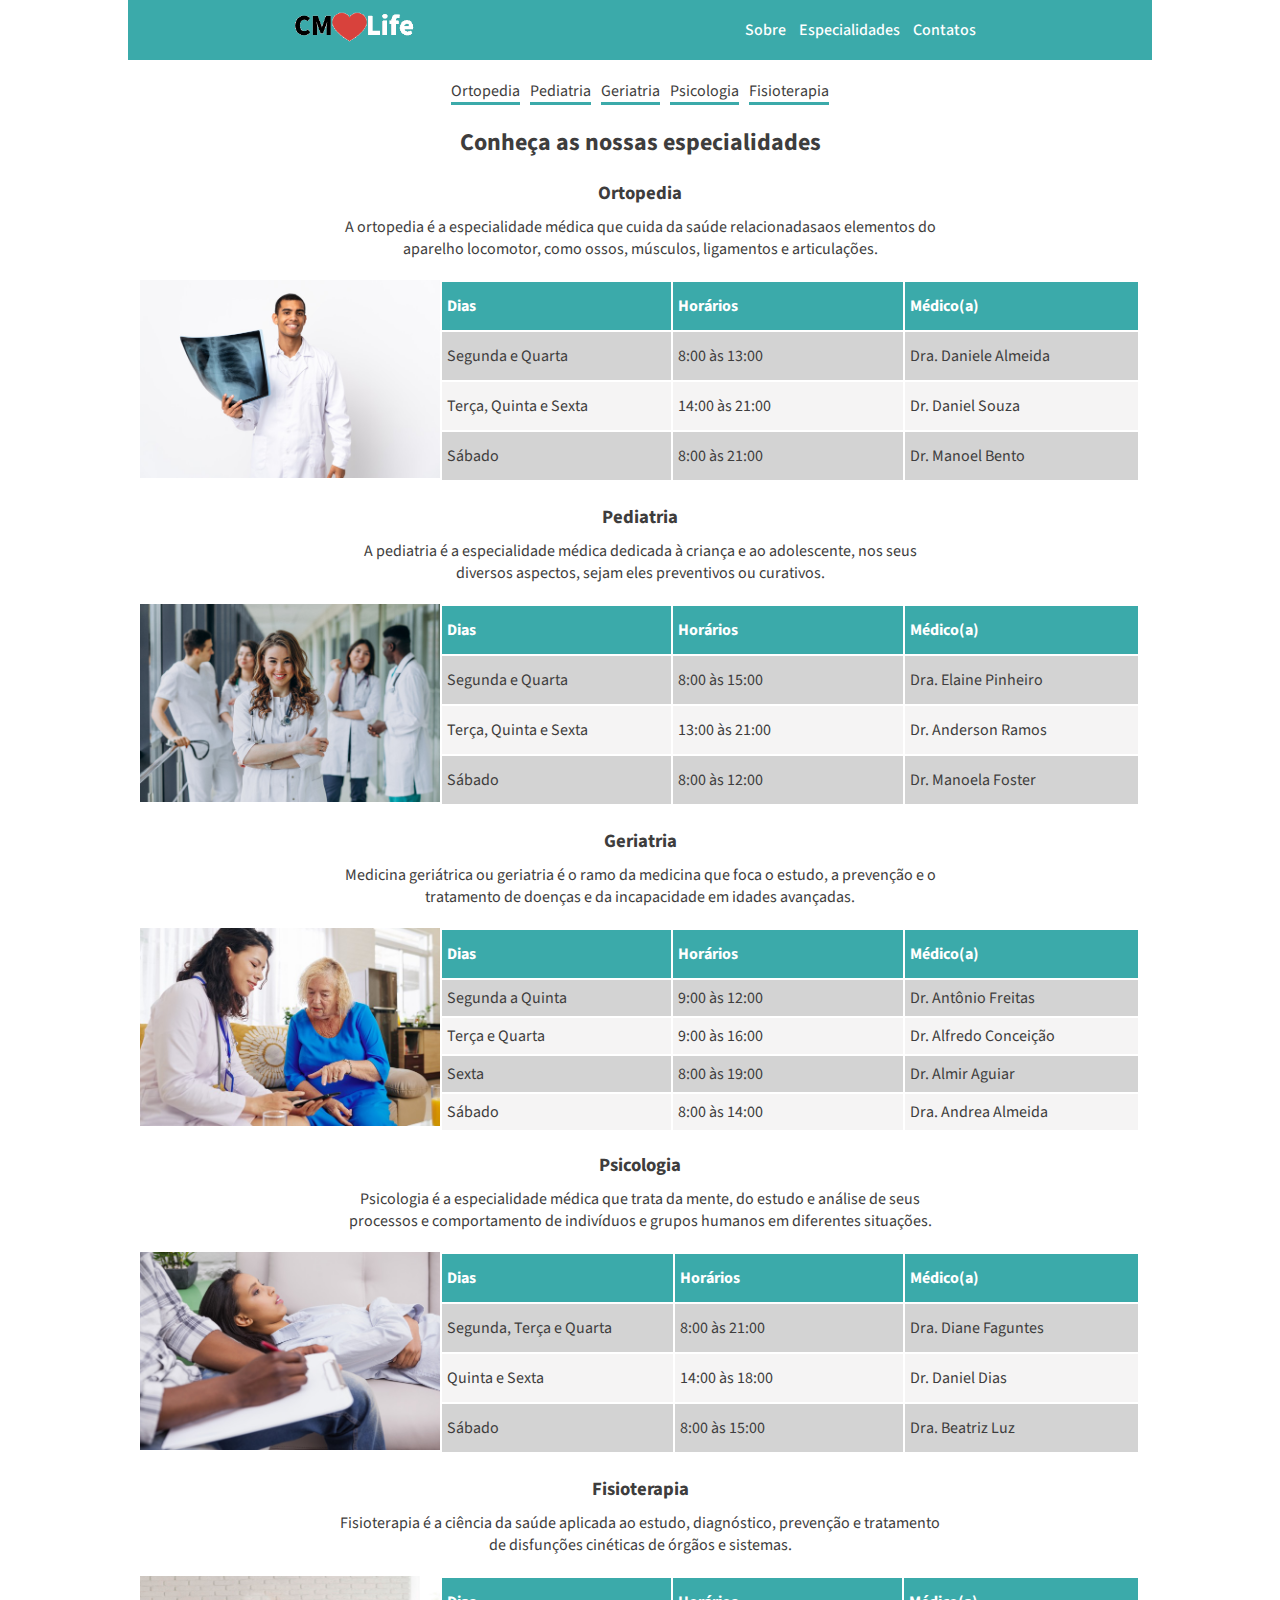
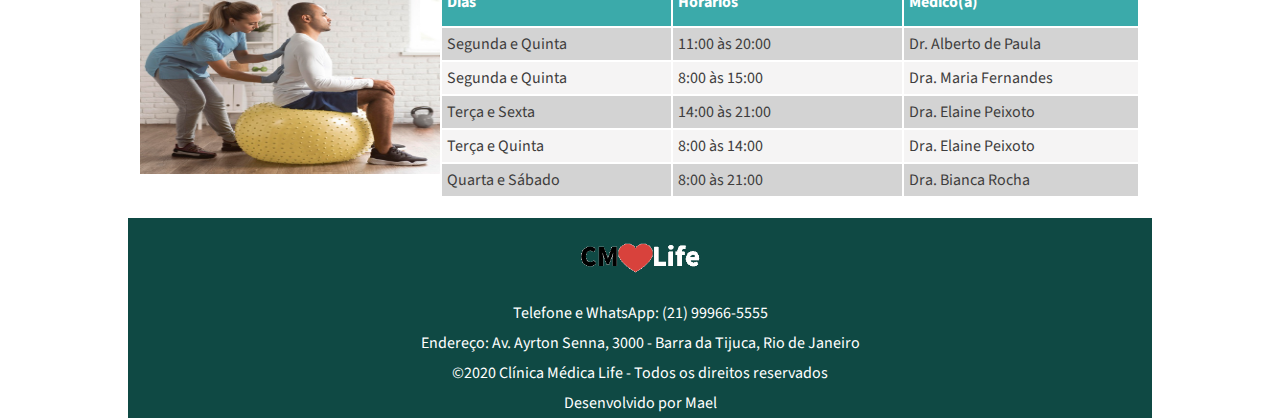
<file: especialidades.html>
<!DOCTYPE html>
<html lang="pt-br">
    <head>
        <title>CMLife - Especialidades</title>
        <meta charset="UTf-8">
        <meta name="viewport" content="width=device-width, initial-scale=1.0">
        <link rel="stylesheet" href="css/style-especialidades.css">
        <link href="https://fonts.googleapis.com/css2?family=Source+Sans+Pro:ital,wght@0,200;0,
        300;0,400;0,600;0,700;0,900;1,200;1,300;1,400;1,600;1,700;1,900&display=swap" rel="stylesheet">
    </head>
    <body>
        <div class="conteudo">
            <header class="topo">
                <div class="img-topo">
                    <a href="especialidades.html">
                    <img src="assets/logo.png">
                    </a>
                </div>
                <nav class="links">
                    <a href="index.html#sobre">Sobre</a>
                    <a href="especialidades.html">Especialidades</a>
                    <a href="index.html#contato">Contatos</a>
                </nav>
            </header>
            <section class="conteudo-0">
                <div class="links-conteudo">
                    <a href="#ortopedia">Ortopedia</a>
                    <a href="#pediatria">Pediatria</a>
                    <a href="#geriatria">Geriatria</a>
                    <a href="#psicologia">Psicologia</a>
                    <a href="#fisioterapia">Fisioterapia</a>
                </div>
                <div class="titulo">
                    <h2>Conheça as nossas especialidades</h2>
                </div>
            </section>
            <section class="conteudo-1" id="ortopedia">
                <h3>Ortopedia</h3>
                <p>A ortopedia é a especialidade médica que cuida da 
                saúde relacionadasaos elementos do aparelho locomotor, 
                como ossos, músculos, ligamentos e articulações.</p>
            </section>
            <section class="conteudo-2">
                <div class="img-tabela"><img src="assets/ortopedia.png"></div>
                <div class="tabela">
                    <table>
                        <thead>
                                <tr>
                                <th>Dias</th>
                                <th>Horários</th>
                                <th>Médico(a)</th>
                                </tr>
                        </thead>    
                        <tbody>    
                            <tr>
                                <td>Segunda e Quarta</td>
                                <td>8:00 às 13:00</td>
                                <td>Dra. Daniele Almeida</td>
                            </tr>
                            <tr>
                                <td>Terça, Quinta e Sexta</td>
                                <td>14:00 às 21:00</td>
                                <td>Dr. Daniel Souza</td>
                            </tr>
                            <tr>
                                <td>Sábado</td>
                                <td>8:00 às 21:00</td>
                                <td>Dr. Manoel Bento</td>
                            </tr>
                        </tbody>
                    </table>
                </div>
            </section>
            <section class="conteudo-3" id="pediatria">
                <h3>Pediatria</h3>
                <p>A pediatria é a especialidade médica dedicada à criança e ao adolescente, 
                nos seus diversos aspectos, sejam eles preventivos ou curativos.</p>
            </section>
            <section class="conteudo-4">
                <div class="img-tabela">
                    <img src="assets/pediatra2.png">
                </div>
                <div class="tabela">
                    <table>
                        <thead>
                            <tr>
                                <th>Dias</th>
                                <th>Horários</th>
                                <th>Médico(a)</th>
                            </tr>
                        </thead>    
                        <tbody>    
                            <tr>
                                <td>Segunda e Quarta</td>
                                <td>8:00 às 15:00</td>
                                <td>Dra. Elaine Pinheiro</td>
                            </tr>
                            <tr>
                                <td>Terça, Quinta e Sexta</td>
                                <td>13:00 às 21:00</td>
                                <td>Dr. Anderson Ramos</td>
                            </tr>
                            <tr>
                                <td>Sábado</td>
                                <td>8:00 às 12:00</td>
                                <td>Dr. Manoela Foster</td>
                            </tr>
                        </tbody>
                    </table>
                </div>
            </section>
            <section class="conteudo-5" id="geriatria">
                <h3>Geriatria</h3>
                <p>Medicina geriátrica ou geriatria é o ramo da medicina que foca o estudo, 
                a prevenção e o tratamento de doenças e da incapacidade em idades avançadas.</p>
            </section>
            <section class="conteudo-6">
                <div class="img-tabela">
                    <img src="assets/geriatra.png">
                </div>
                <div class="tabela">
                    <table>
                        <thead>
                            <tr>
                                <th>Dias</th>
                                <th>Horários</th>
                                <th>Médico(a)</th>
                            </tr>
                        </thead>    
                        <tbody class="quatro-linhas">    
                            <tr>
                                <td>Segunda a Quinta</td>
                                <td>9:00 às 12:00</td>
                                <td>Dr. Antônio Freitas</td>
                            </tr>
                            <tr>
                                <td>Terça e Quarta</td>
                                <td>9:00 às 16:00</td>
                                <td>Dr. Alfredo Conceição</td>
                            </tr>
                            <tr>
                                <td>Sexta</td>
                                <td>8:00 às 19:00</td>
                                <td>Dr. Almir Aguiar</td>
                            </tr>
                            <tr>
                                <td>Sábado</td>
                                <td>8:00 às 14:00</td>
                                <td>Dra. Andrea Almeida</td>
                            </tr>
                        </tbody>
                    </table>
                </div>
            </section>
            <section class="conteudo-7" id="Psicologia">
                <h3>Psicologia</h3>
                <p>Psicologia é a especialidade médica que trata da mente, do estudo e análise de seus processos e
                comportamento de indivíduos e grupos humanos em diferentes situações.
                </p>
            </section>
            <section class="conteudo-8">
                <div class="img-tabela">
                    <img src="assets/psicologo.png">
                </div>
                <div class="tabela">
                    <table>
                        <thead>
                            <tr>
                                <th>Dias</th>
                                <th>Horários</th>
                                <th>Médico(a)</th>
                            </tr>
                        </thead>    
                        <tbody>    
                            <tr>
                                <td>Segunda, Terça e Quarta</td>
                                <td>8:00 às 21:00</td>
                                <td>Dra. Diane Faguntes</td>
                            </tr>
                            <tr>
                                <td>Quinta e Sexta</td>
                                <td>14:00 às 18:00</td>
                                <td>Dr. Daniel Dias</td>
                            </tr>
                            <tr>
                                <td>Sábado</td>
                                <td>8:00 às 15:00</td>
                                <td>Dra. Beatriz Luz</td>
                            </tr>
                        </tbody>
                    </table>
                </div>
            </section>
            <section class="conteudo-9" id="fisioterapia">
                <h3>Fisioterapia</h3>
                <p>Fisioterapia é a ciência da saúde aplicada ao estudo, diagnóstico, 
                prevenção e tratamento de disfunções cinéticas de órgãos e sistemas.</p>
            </section>
            <section class="conteudo-10">
                <div class="img-tabela">
                    <img src="assets/fisioterapia.png">
                </div>
                <div class="tabela">
                    <table>
                        <thead>
                            <tr>
                                <th>Dias</th>
                                <th>Horários</th>
                                <th>Médico(a)</th>
                            </tr>
                        </thead>    
                        <tbody class="cinco-linhas">    
                            <tr>
                                <td>Segunda e Quinta</td>
                                <td>11:00 às 20:00</td>
                                <td>Dr. Alberto de Paula</td>
                            </tr>
                            <tr>
                                <td>Segunda e Quinta</td>
                                <td>8:00 às 15:00</td>
                                <td>Dra. Maria Fernandes</td>
                            </tr>
                            <tr>
                                <td>Terça e Sexta</td>
                                <td>14:00 às 21:00</td>
                                <td>Dra. Elaine Peixoto</td>
                            </tr>
                            <tr>
                                <td>Terça e Quinta</td>
                                <td>8:00 às 14:00</td>
                                <td>Dra. Elaine Peixoto</td>
                            </tr>
                            <tr>
                                <td>Quarta e Sábado</td>
                                <td>8:00 às 21:00</td>
                                <td>Dra. Bianca Rocha</td>
                            </tr>
                        </tbody>
                    </table>
                </div>
            </section>
        </div>

        <footer class="rodape">
            <img src="assets/logo.png">
            <p>Telefone e WhatsApp: (21) 99966-5555</p>
            <p>Endereço: Av. Ayrton Senna, 3000 - Barra da Tijuca, Rio de Janeiro</p>
            <p>©2020 Clínica Médica Life  - Todos os direitos reservados</p>
            <P>Desenvolvido por Mael</P>
        </footer>
    </body>
</html>
</file>
<file: css/style-especialidades.css>
*{
    margin: 0 auto;
    border: 0;
    font-family: 'Source Sans Pro', sans-serif;
    color: rgb(62, 61, 61);
    max-width: 1024px;
}

.conteudo{
    display: flex;
    flex-direction: column;
    justify-content: center;
    align-items: center;
}

.topo{
    height: 60px;
    width: 100vw;
    background-color:rgba(58, 170, 170, 0.995);
    display: flex;
    align-items: center;
    justify-content: space-between;
}

.img-topo img{
    width: 120px;
    height: 60px;
}

.links a{
    color: white;
    text-decoration: none;
    padding-right: 10px;
    font-weight: 500;
}

.links a:hover{
    color: black;
}

.conteudo-0{
    text-align: center;
    padding-top: 20px;
}

.links-conteudo a{
    text-decoration: none;
    border-bottom: 3px solid rgba(58, 170, 170, 0.995);
}

.links-conteudo a:hover{
    color: rgba(58, 170, 170, 0.995);
}

.links-conteudo{
    display: flex;
    justify-content: center;
    gap: 10px;
    padding-bottom: 20px;
}

.titulo{
    padding-bottom: 20px;
}

.conteudo-1, .conteudo-3, .conteudo-5, .conteudo-7, .conteudo-9{
    text-align: center;
    width: 600px;
    padding-bottom: 20px;
}

.conteudo-1 h3, .conteudo-3 h3, .conteudo-5 h3, .conteudo-7 h3, .conteudo-9 h3{
    padding-bottom: 10px;
}

.img-tabela img{
    width: 300px;
    height: 198px;
}

.rodape{
    height: 180px;
    background-color: rgba(14, 72, 67, 0.995);
    text-align: center;
    padding: 10px;
    line-height: 30px;
}

.rodape img{
    width: 120px;
    height: 60px;
}

.rodape p{
    color: white;
}

.conteudo-2, .conteudo-4, .conteudo-6, .conteudo-8, .conteudo-10{
    width: 1000px;
    display: flex;
    justify-content: space-between;
    text-align: justify;
    padding-bottom: 20px;
}

th{
    width: 330px;
    background-color: rgba(58, 170, 170, 0.995);
    color: white;
    height: 35px;
    padding: 5px;
}

tr{
    background-color: rgb(211, 211, 211);
    height: 48px;
}

td{
    padding: 5px;
}

tr:nth-child(even){
    background-color: rgb(245, 244, 244);
}

.quatro-linhas tr{
    height: 36px;
}

.tabela{
    flex-wrap: wrap;
}

.cinco-linhas tr{
    height: 20px;
}

@media (max-width: 768px){
    .img-tabela img { display: none; } 
    table { max-width: 760px;}
    .topo { justify-content: space-around; max-width: 100%;}
    .conteudo-2, .conteudo-4, .conteudo-6, .conteudo-8, .conteudo-10 
    { justify-content: center;}
    .conteudo-2, .conteudo-4, .conteudo-6, .conteudo-8, .conteudo-10
    { max-width: 600px; flex-wrap: wrap;}
    .conteudo-1, .conteudo-3, .conteudo-5, .conteudo-7, .conteudo-9
    { max-width: 500px; } 
}

@media (max-width: 426px){
    .topo { display: flex; flex-direction: column; height: 100px;}
    .links { border-top: 1px solid rgba(19, 44, 40, 0.55) ; padding: 10px 0px;}
    .links a:first-child { padding-right: 30px; }
    .rodape { height: 130px; line-height: 20px;}
    .conteudo-2 img { display: none; }
    .links-conteudo { flex-wrap: wrap; padding: 0px 50px 10px 50px;}
    .conteudo-2, .conteudo-4, .conteudo-6, .conteudo-8, .conteudo-10
    { max-width: 320px; flex-wrap: wrap;}
    table { font-size: 10px; text-align: justify;}
    table tr { height: 5px; }
    tr th { height: 5px; }
    .links-conteudo a { font-size: 13px; }
    .titulo h2 { font-size: 17px; }
    .conteudo-1 h3, .conteudo-3 h3, .conteudo-5 h3, .conteudo-7 h3, .conteudo-9 h3
    { font-size: 15px; }
    .conteudo-1 p, .conteudo-3 p, .conteudo-5 p, .conteudo-7 p, .conteudo-9 p
    { font-size: 13px; }
    .conteudo-1, .conteudo-3, .conteudo-5, .conteudo-7, .conteudo-9
    { max-width: 300px; } 
    .rodape p { font-size: 10px;}
    .rodape img {width: 100px; height: 50px;}
}
</file>
